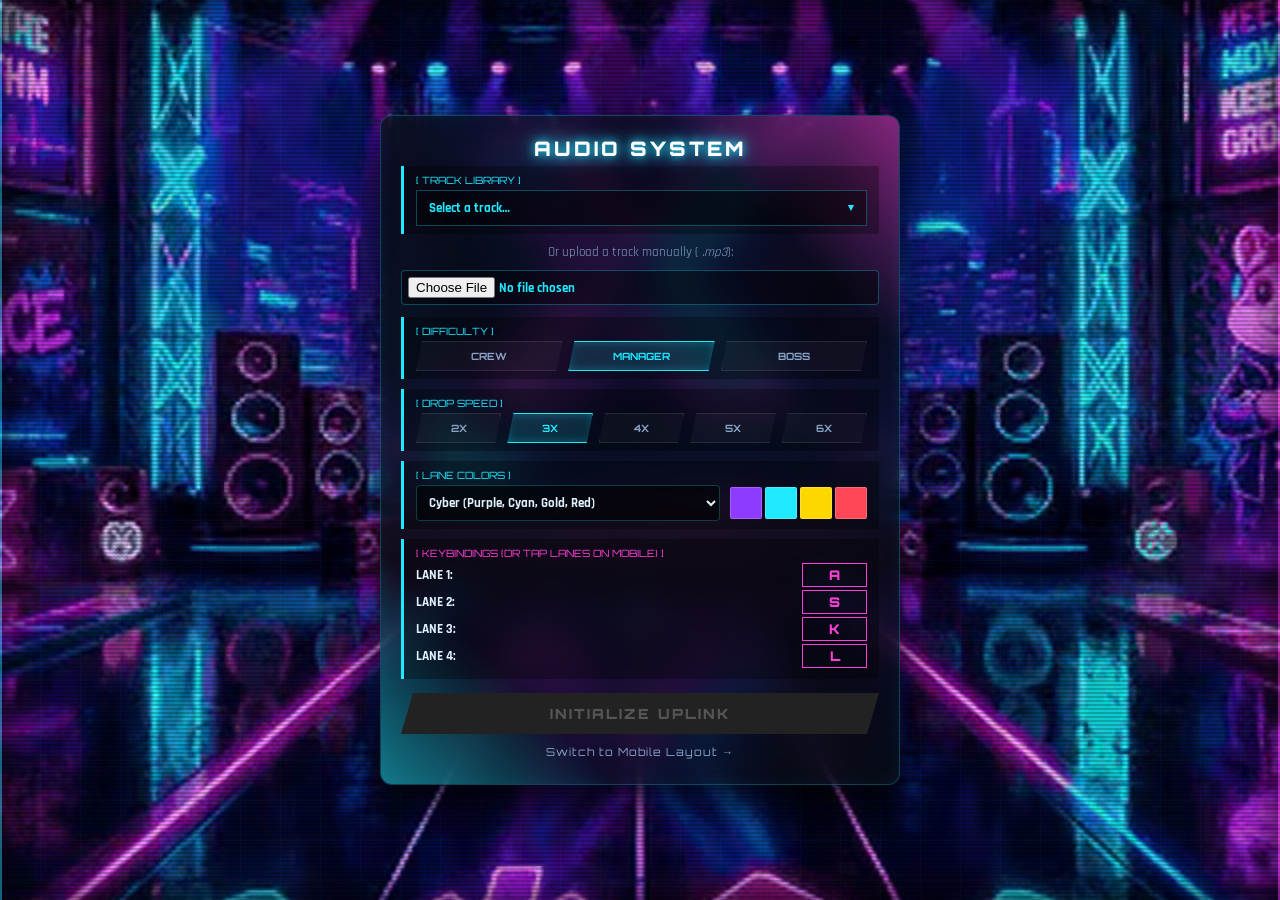
<file: index.html>
<!DOCTYPE html>
<html lang="en">
  <head>
    <script>
      (function () {
        try {
          if (localStorage.getItem('cd_forceDesktop') === '1') return;
          var coarsePointer = window.matchMedia && window.matchMedia('(pointer: coarse)').matches;
          var narrow = window.innerWidth <= 1024;
          var uaMobile = /Android|iPhone|iPad|iPod|Mobi/i.test(navigator.userAgent);
          if (uaMobile || (coarsePointer && narrow)) {
            location.replace('mobile.html');
          }
        } catch (e) {}
      })();
    </script>
    <meta charset="UTF-8">
    <meta name="viewport" content="width=device-width, initial-scale=1.0, maximum-scale=1.0, user-scalable=no">
    <title>Cyber Dancer</title>
    <link rel="stylesheet" href="style.css">
  </head>
  <body>
    <video autoplay muted loop playsinline id="bg-video">
      <source src="img/stage.webm" type="video/webm">
    </video>

    <div id="combo-flash"></div>
    <canvas id="particle-canvas"></canvas>

    <div id="menu">
      <h2>Audio System</h2>

      <div class="section-box" id="playlist-section">
        <p style="margin: 0 0 4px 0; font-family: 'Orbitron'; font-size: 10px; color: var(--cyan);">[ TRACK LIBRARY ]</p>
        <div class="playlist-dropdown" id="playlist-dropdown">
          <button type="button" class="playlist-dropdown-toggle" id="playlistToggle">
            <span class="pl-toggle-text" id="playlistToggleText">Select a track…</span>
            <span class="pl-toggle-arrow">▾</span>
          </button>
          <div class="playlist-dropdown-panel">
            <div id="playlist-list">
              <p class="playlist-empty">Scanning music folder...</p>
            </div>
          </div>
        </div>
      </div>

      <p>Or upload a track manually ( <i>.mp3</i>): </p>
      <input type="file" id="audioFile" accept="audio/*">
      <div class="section-box">
        <p style="margin: 0 0 4px 0; font-family: 'Orbitron'; font-size: 10px; color: var(--cyan);">[ DIFFICULTY ]</p>
        <div class="selector-container" id="difficulty-container">
          <button class="selector-btn" data-diff="easy">Crew</button>
          <button class="selector-btn active" data-diff="medium">Manager</button>
          <button class="selector-btn" data-diff="hard">Boss</button>
        </div>
      </div>
      <div class="section-box">
        <p style="margin: 0 0 4px 0; font-family: 'Orbitron'; font-size: 10px; color: var(--cyan);">[ DROP SPEED ]</p>
        <div class="selector-container" id="speed-container">
          <button class="selector-btn" data-speed="2">2x</button>
          <button class="selector-btn active" data-speed="3">3x</button>
          <button class="selector-btn" data-speed="4">4x</button>
          <button class="selector-btn" data-speed="5">5x</button>
          <button class="selector-btn" data-speed="6">6x</button>
        </div>
      </div>

      <div class="section-box">
        <p style="margin: 0 0 4px 0; font-family: 'Orbitron'; font-size: 10px; color: var(--cyan);">[ LANE COLORS ]</p>
        <div style="display: flex; align-items: center; gap: 10px; flex-wrap: wrap;">
          <select id="colorSchemeSelect" style="flex: 1; padding: 8px; background: rgba(0,0,0,0.6); border: 1px solid var(--glass-border); color: var(--text-main); border-radius: 4px; font-family: 'Rajdhani', sans-serif; font-weight: 700; font-size: 13px; cursor: pointer;">
            <option value="cyber">Cyber (Purple, Cyan, Gold, Red)</option>
            <option value="classic">Classic (Cyan, Purple, Pink, Cyan)</option>
            <option value="neon">Neon (Green, Cyan, Pink, Orange)</option>
          </select>
          <div id="colorPreview" style="display: flex; gap: 3px; height: 32px; flex-shrink: 0;">
            <div style="width: 32px; height: 32px; background: #8D3CFF; border: 1px solid rgba(255,255,255,0.2); border-radius: 2px;"></div>
            <div style="width: 32px; height: 32px; background: #20E8FF; border: 1px solid rgba(255,255,255,0.2); border-radius: 2px;"></div>
            <div style="width: 32px; height: 32px; background: #FFD700; border: 1px solid rgba(255,255,255,0.2); border-radius: 2px;"></div>
            <div style="width: 32px; height: 32px; background: #FF4757; border: 1px solid rgba(255,255,255,0.2); border-radius: 2px;"></div>
          </div>
        </div>
      </div>

      <div id="song-metadata">
        <p class="meta-full">
          <strong>ARTIST:</strong>
          <span id="metaArtist">-</span>
        </p>
        <p class="meta-full">
          <strong>TRACK:</strong>
          <span id="metaTitle">-</span>
        </p>
        <p>
          <strong>DUR:</strong>
          <span id="metaDuration">-</span>
        </p>
        <p>
          <strong>BPM:</strong>
          <span id="metaBpm">-</span>
        </p>
        <p>
          <strong>TIER:</strong>
          <span id="metaDiff">Manager</span>
        </p>
        <p>
          <strong>NOTES:</strong>
          <span id="metaNotes">0</span>
        </p>
      </div>
      <div class="section-box">
        <p style="margin: 0 0 4px 0; font-family: 'Orbitron'; font-size: 10px; color: var(--pink);">[ KEYBINDINGS (OR TAP LANES ON MOBILE) ]</p>
        <div class="keybind-row">
          <span>LANE 1:</span>
          <button class="keybind-btn" data-lane="0" id="kb-0">A</button>
        </div>
        <div class="keybind-row">
          <span>LANE 2:</span>
          <button class="keybind-btn" data-lane="1" id="kb-1">S</button>
        </div>
        <div class="keybind-row">
          <span>LANE 3:</span>
          <button class="keybind-btn" data-lane="2" id="kb-2">K</button>
        </div>
        <div class="keybind-row">
          <span>LANE 4:</span>
          <button class="keybind-btn" data-lane="3" id="kb-3">L</button>
        </div>
      </div>

      <button class="primary-btn" id="startBtn" disabled>INITIALIZE UPLINK</button>
      <p style="margin-top: 10px;">
        <a href="mobile.html" style="color: var(--text-muted); font-size: 11px; font-family: 'Orbitron'; letter-spacing: 1px; text-decoration: none;">Switch to Mobile Layout →</a>
      </p>
    </div>
    <div id="results-screen">
      <h2 id="resTitle" style="color: var(--cyan);">AUDITION CLEARED</h2>
      <div class="trophy-icon" id="resIcon">🏆</div>
      <div class="results-score-row">
        <div style="text-align: center;">
          <p style="margin: 2px 0; font-size: 11px; font-family: 'Orbitron'; color: var(--text-muted);">FINAL SCORE</p>
          <span id="resScore" style="font-size: 26px; font-family: 'Orbitron'; font-weight: 900; color: var(--cyan);">0</span>
        </div>
        <div style="text-align: center; display: flex; flex-direction: column; align-items: center;">
          <p style="margin: 2px 0; font-size: 9px; font-family: 'Orbitron'; color: var(--text-muted);">RATING</p>
          <div class="rank-badge">
            <span id="resRank">S</span>
          </div>
        </div>
      </div>
      <div class="results-stats">
        <p>MAX COMBO: <span id="resMaxCombo">0</span>
        </p>
        <p>PERFECT: <span id="resPerfect">0</span>
        </p>
        <p>GOOD: <span id="resGood" style="color: var(--purple);">0</span>
        </p>
        <p>SYSTEM MISS: <span id="resMiss" style="color: #ff4757;">0</span>
        </p>
      </div>
      <button class="primary-btn" id="menuBtn">DISCONNECT</button>
    </div>
    <div id="pause-screen">
      <h2 style="color: var(--pink);">SYSTEM PAUSED</h2>
      <p style="color: var(--text-muted); font-size: 12px; margin: 8px 0 16px 0; font-family: 'Orbitron';">AWAITING INPUT...</p>
      <button class="primary-btn" id="resumeBtn" style="margin-bottom: 10px; background: linear-gradient(90deg, var(--cyan), var(--purple));">RESUME LINK</button>
      <button class="primary-btn" id="quitBtn" style="background: rgba(0,0,0,0.8); border: 1px solid #ff4757; color: #ff4757;">ABORT MISSION</button>
    </div>
    <div id="game-container">
      <div id="sidebar-panel">
        <div class="sidebar-card">
          <h4>DATA STREAM</h4>
          <p id="sidebar-track-name" style="font-weight: 700; color: #fff; font-size: 13px; margin: 0; white-space: nowrap; overflow: hidden; text-overflow: ellipsis;">-</p>
          <div style="display: flex; justify-content: space-between; align-items: center; margin-top: 6px;">
            <span style="color: var(--text-muted); font-size: 11px; font-family: 'Orbitron';">TEMPO</span>
            <span style="color: var(--cyan); font-weight: 700; font-family: 'Orbitron';">
              <span id="sidebar-bpm">0</span> BPM </span>
          </div>
        </div>
        <div class="sidebar-card">
          <h4>TIMELINE</h4>
          <div style="display: flex; justify-content: space-between; font-size: 11px; font-family: 'Orbitron'; margin-top: 2px;">
            <span id="sidebar-time-left" style="font-weight: bold; color: var(--text-main);">0:00</span>
            <span id="sidebar-duration" style="color: var(--text-muted);">0:00</span>
          </div>
          <div id="sidebar-progress-wrapper">
            <div id="sidebar-progress-fill"></div>
          </div>
        </div>
        <div class="sidebar-card">
          <h4>INTEGRITY</h4>
          <div style="display: flex; justify-content: space-between; font-size: 11px; font-family: 'Orbitron'; margin-top: 2px;">
            <span style="font-weight: bold; color: var(--text-main);">STATUS</span>
            <span id="sidebar-life-val" style="font-weight: bold; color: var(--cyan);">100%</span>
          </div>
          <div id="sidebar-life-wrapper">
            <div id="sidebar-life-fill"></div>
          </div>
        </div>
        <div class="sidebar-card" style="display: flex; align-items: center; justify-content: center; cursor: pointer;" onclick="togglePause()">
          <h4 style="margin: 0; color: var(--pink);">[ PAUSE / MENU ]</h4>
        </div>
      </div>
      <div class="game-area-wrapper">
        <canvas id="gameCanvas" width="600" height="950"></canvas>
      </div>
    </div>
    <script src="game.js"></script>
  </body>
</html>
</file>
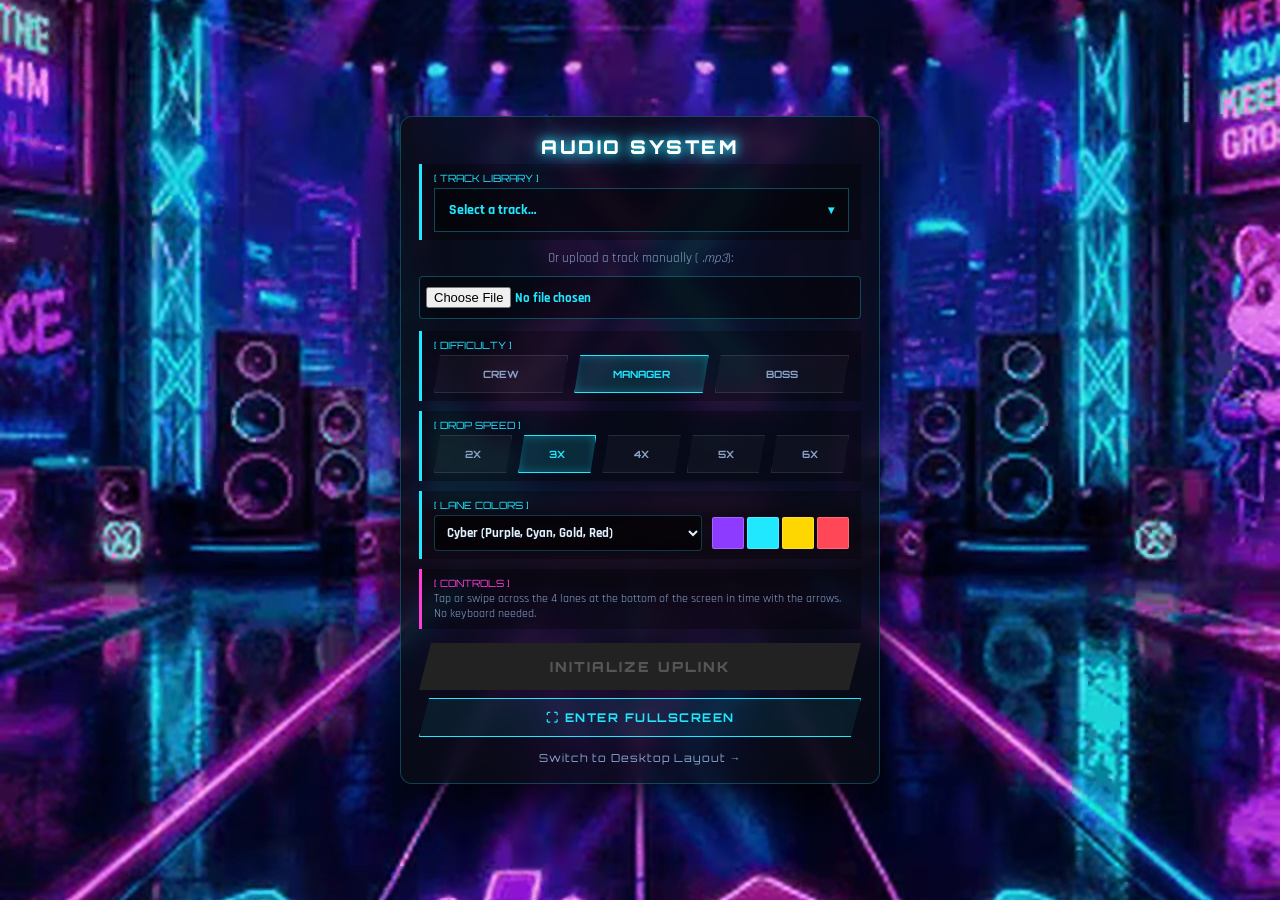
<file: mobile.html>
<!DOCTYPE html>
<html lang="en">
<head>
  <meta charset="UTF-8">
  <meta name="viewport" content="width=device-width, initial-scale=1.0, maximum-scale=1.0, user-scalable=no, viewport-fit=cover">
  <meta name="mobile-web-app-capable" content="yes">
  <meta name="apple-mobile-web-app-capable" content="yes">
  <meta name="apple-mobile-web-app-status-bar-style" content="black-translucent">
  <meta name="theme-color" content="#05050A">
  <title>Cyber Dancer — Mobile</title>
  <link rel="stylesheet" href="mobile.css">
</head>
<body>
  <video muted loop playsinline id="bg-video">
    <source src="img/stage.webm" type="video/webm">
  </video>

  <div id="combo-flash"></div>
  <canvas id="particle-canvas"></canvas>

  <div id="menu">
    <h2>Audio System</h2>

    <div class="section-box" id="playlist-section">
      <p class="box-label" style="color:var(--cyan);">[ TRACK LIBRARY ]</p>
      <div class="playlist-dropdown" id="playlist-dropdown">
        <button type="button" class="playlist-dropdown-toggle" id="playlistToggle">
          <span class="pl-toggle-text" id="playlistToggleText">Select a track…</span>
          <span class="pl-toggle-arrow">▾</span>
        </button>
        <div class="playlist-dropdown-panel">
          <div id="playlist-list">
            <p class="playlist-empty">Scanning music folder...</p>
          </div>
        </div>
      </div>
    </div>

    <p>Or upload a track manually ( <i>.mp3</i>): </p>
    <input type="file" id="audioFile" accept="audio/*">

    <div class="section-box">
      <p class="box-label" style="color:var(--cyan);">[ DIFFICULTY ]</p>
      <div class="selector-container" id="difficulty-container">
        <button class="selector-btn" data-diff="easy">Crew</button>
        <button class="selector-btn active" data-diff="medium">Manager</button>
        <button class="selector-btn" data-diff="hard">Boss</button>
      </div>
    </div>

    <div class="section-box">
      <p class="box-label" style="color:var(--cyan);">[ DROP SPEED ]</p>
      <div class="selector-container" id="speed-container">
        <button class="selector-btn" data-speed="2">2x</button>
        <button class="selector-btn active" data-speed="3">3x</button>
        <button class="selector-btn" data-speed="4">4x</button>
        <button class="selector-btn" data-speed="5">5x</button>
        <button class="selector-btn" data-speed="6">6x</button>
      </div>
    </div>

    <div class="section-box">
      <p class="box-label" style="color:var(--cyan);">[ LANE COLORS ]</p>
      <div style="display:flex; align-items:center; gap:10px; flex-wrap:wrap;">
        <select id="colorSchemeSelect" style="flex:1; padding:8px; background:rgba(0,0,0,0.6); border:1px solid var(--glass-border); color:var(--text-main); border-radius:4px; font-family:'Rajdhani',sans-serif; font-weight:700; font-size:13px; touch-action:manipulation;">
          <option value="cyber">Cyber (Purple, Cyan, Gold, Red)</option>
          <option value="classic">Classic (Cyan, Purple, Pink, Cyan)</option>
          <option value="neon">Neon (Green, Cyan, Pink, Orange)</option>
        </select>
        <div id="colorPreview" style="display:flex; gap:3px; height:32px; flex-shrink:0;">
          <div style="width:32px; height:32px; background:#8D3CFF; border:1px solid rgba(255,255,255,0.2); border-radius:2px;"></div>
          <div style="width:32px; height:32px; background:#20E8FF; border:1px solid rgba(255,255,255,0.2); border-radius:2px;"></div>
          <div style="width:32px; height:32px; background:#FFD700; border:1px solid rgba(255,255,255,0.2); border-radius:2px;"></div>
          <div style="width:32px; height:32px; background:#FF4757; border:1px solid rgba(255,255,255,0.2); border-radius:2px;"></div>
        </div>
      </div>
    </div>

    <div id="song-metadata">
      <p class="meta-full"><strong>ARTIST:</strong> <span id="metaArtist">-</span></p>
      <p class="meta-full"><strong>TRACK:</strong> <span id="metaTitle">-</span></p>
      <p><strong>DUR:</strong> <span id="metaDuration">-</span></p>
      <p><strong>BPM:</strong> <span id="metaBpm">-</span></p>
      <p><strong>TIER:</strong> <span id="metaDiff">Manager</span></p>
      <p><strong>NOTES:</strong> <span id="metaNotes">0</span></p>
    </div>

    <div class="section-box touch-hint">
      <p class="box-label" style="color:var(--pink); margin-bottom:2px;">[ CONTROLS ]</p>
      <p style="margin:0; font-size:12px;">Tap or swipe across the 4 lanes at the bottom of the screen in time with the arrows. No keyboard needed.</p>
    </div>

    <button class="primary-btn" id="startBtn" disabled>INITIALIZE UPLINK</button>
    <button class="secondary-btn" id="menuFullscreenBtn" type="button">⛶ ENTER FULLSCREEN</button>
    <a href="index.html" id="desktopLink" class="mode-link" onclick="try{localStorage.setItem('cd_forceDesktop','1')}catch(e){}">Switch to Desktop Layout →</a>
  </div>

  <div id="results-screen">
    <h2 id="resTitle" style="color:var(--cyan);">AUDITION CLEARED</h2>
    <div class="trophy-icon" id="resIcon">🏆</div>
    <div class="results-score-row">
      <div style="text-align:center;">
        <p class="mini-label">FINAL SCORE</p>
        <span id="resScore" class="score-value">0</span>
      </div>
      <div style="text-align:center; display:flex; flex-direction:column; align-items:center;">
        <p class="mini-label" style="font-size:9px;">RATING</p>
        <div class="rank-badge"><span id="resRank">S</span></div>
      </div>
    </div>
    <div class="results-stats">
      <p>MAX COMBO: <span id="resMaxCombo">0</span></p>
      <p>PERFECT: <span id="resPerfect">0</span></p>
      <p>GOOD: <span id="resGood" style="color:var(--purple);">0</span></p>
      <p>SYSTEM MISS: <span id="resMiss" style="color:#ff4757;">0</span></p>
    </div>
    <button class="primary-btn" id="menuBtn">DISCONNECT</button>
  </div>

  <div id="pause-screen">
    <h2 style="color:var(--pink);">SYSTEM PAUSED</h2>
    <p style="color:var(--text-muted); font-size:12px; margin:8px 0 16px 0; font-family:'Orbitron';">AWAITING INPUT...</p>
    <button class="primary-btn" id="resumeBtn" style="margin-bottom:10px; background:linear-gradient(90deg, var(--cyan), var(--purple));">RESUME LINK</button>
    <button class="primary-btn" id="quitBtn" style="background:rgba(0,0,0,0.8); border:1px solid #ff4757; color:#ff4757;">ABORT MISSION</button>
  </div>

  <div id="game-container">
    <div id="mobile-hud">
      <button id="hudPauseBtn" aria-label="Pause">❚❚</button>
      <button id="hudFullscreenBtn" aria-label="Fullscreen">⛶</button>
      <div id="hudLifeWrap"><div id="hudLifeFill"></div></div>
      <div id="hudScoreWrap">
        <span id="hudScore">0</span>
        <span id="hudCombo">0x</span>
      </div>
    </div>
    <div id="hudProgressWrap">
      <div id="hudProgressFill"></div>
      <span id="hudTimeLeft">0:00</span>
    </div>
    <canvas id="gameCanvas"></canvas>
  </div>

  <script src="mobile.js"></script>
</body>
</html>
</file>
<file: style.css>
@import url('https://fonts.googleapis.com/css2?family=Orbitron:wght@400;700;900&family=Rajdhani:wght@500;700&display=swap');

:root {
  --cyan: #20E8FF;
  --pink: #FF3ED8;
  --purple: #8D3CFF;
  --bg-dark: #05050A;
  --glass-bg: rgba(10, 12, 20, 0.75);
  --glass-border: rgba(32, 232, 255, 0.25);
  --text-main: #E0F2FE;
  --text-muted: #8AA4C8;
  --glow-cyan: 0 0 15px rgba(32, 232, 255, 0.4), 0 0 30px rgba(32, 232, 255, 0.2);
  --glow-pink: 0 0 15px rgba(255, 62, 216, 0.4), 0 0 30px rgba(255, 62, 216, 0.2);
}

* {
  box-sizing: border-box;
  user-select: none;
  -webkit-user-select: none;
  -webkit-touch-callout: none;
}

body {
  margin: 0;
  width: 100vw;
  height: 100vh;
  overflow: hidden;
  display: flex;
  flex-direction: column;
  justify-content: center;
  align-items: center;
  font-family: 'Rajdhani', sans-serif;
  color: var(--text-main);
  background-color: var(--bg-dark);
  position: relative;
}

#bg-video {
  position: absolute;
  top: 0;
  left: 0;
  width: 100%;
  height: 100%;
  object-fit: cover;
  z-index: -1;
  pointer-events: none;
}

body::after {
  content: "";
  position: absolute;
  inset: 0;
  pointer-events: none;
  z-index: -1;
  background:
    linear-gradient(rgba(32, 232, 255, 0.03) 1px, transparent 1px),
    linear-gradient(90deg, rgba(32, 232, 255, 0.03) 1px, transparent 1px),
    linear-gradient(rgba(0, 0, 0, 0.2) 50%, transparent 50%);
  background-size: 40px 40px, 40px 40px, 100% 4px;
}

h2 {
  font-family: 'Orbitron', sans-serif;
  margin: 0 0 5px 0;
  font-weight: 900;
  font-size: 20px;
  text-transform: uppercase;
  letter-spacing: 3px;
  color: #FFF;
  text-shadow: 0 0 10px var(--cyan), 0 0 20px var(--cyan);
}

p {
  color: var(--text-muted);
  font-size: 13px;
  margin: 4px 0;
}

#menu,
#pause-screen,
#results-screen {
  width: min(520px, 92vw);
  max-height: 90vh;
  overflow-y: auto;
  padding: 20px;
  border-radius: 12px;
  background: var(--glass-bg);
  backdrop-filter: blur(16px);
  -webkit-backdrop-filter: blur(16px);
  border: 1px solid var(--glass-border);
  box-shadow: inset 0 0 20px rgba(32, 232, 255, 0.05), 0 20px 50px rgba(0, 0, 0, 0.8);
  text-align: center;
  z-index: 10;
  position: relative;
}

/* Overlay screens appear over the game canvas, not the video,
   so backdrop-filter blur is wasted GPU work there. */
#pause-screen,
#results-screen {
  backdrop-filter: none;
  -webkit-backdrop-filter: none;
  background: rgba(5, 5, 12, 0.92);
}

#menu::-webkit-scrollbar,
#pause-screen::-webkit-scrollbar,
#results-screen::-webkit-scrollbar {
  width: 4px;
}

#menu::-webkit-scrollbar-thumb,
#pause-screen::-webkit-scrollbar-thumb,
#results-screen::-webkit-scrollbar-thumb {
  background: var(--cyan);
  border-radius: 10px;
}

#menu::before,
#results-screen::before,
#pause-screen::before {
  content: '';
  position: absolute;
  top: -1px;
  left: -1px;
  right: -1px;
  bottom: -1px;
  background: linear-gradient(45deg, var(--cyan), transparent 20%, transparent 80%, var(--pink));
  z-index: -1;
  border-radius: 13px;
  opacity: 0.5;
}

#pause-screen,
#results-screen {
  display: none;
  position: absolute;
  left: 50%;
  top: 50%;
  transform: translate(-50%, -50%);
}

input[type=file] {
  width: 100%;
  padding: 6px;
  margin: 6px 0 12px 0;
  background: rgba(0, 0, 0, 0.4);
  color: var(--cyan);
  border: 1px solid rgba(32, 232, 255, 0.3);
  border-radius: 4px;
  font-family: 'Rajdhani', sans-serif;
  font-weight: 700;
  cursor: pointer;
}

.section-box {
  width: 100%;
  padding: 8px 12px;
  margin-bottom: 10px;
  background: rgba(0, 0, 0, 0.3);
  border-left: 3px solid var(--cyan);
  text-align: left;
}

.playlist-dropdown {
  position: relative;
  margin-top: 2px;
}

.playlist-dropdown-toggle {
  width: 100%;
  display: flex;
  align-items: center;
  justify-content: space-between;
  padding: 9px 12px;
  background: rgba(0, 0, 0, 0.4);
  border: 1px solid rgba(32, 232, 255, 0.3);
  color: var(--cyan);
  font-family: 'Rajdhani', sans-serif;
  font-weight: 700;
  font-size: 13px;
  cursor: pointer;
  transition: 0.2s;
}

.playlist-dropdown-toggle:hover {
  background: rgba(32, 232, 255, 0.08);
}

.playlist-dropdown.open .playlist-dropdown-toggle {
  border-color: var(--cyan);
  box-shadow: inset 0 0 8px rgba(32, 232, 255, 0.2);
}

.pl-toggle-text {
  overflow: hidden;
  white-space: nowrap;
  text-overflow: ellipsis;
  text-align: left;
}

.pl-toggle-arrow {
  flex: 0 0 auto;
  margin-left: 8px;
  font-size: 11px;
  transition: transform 0.2s;
}

.playlist-dropdown.open .pl-toggle-arrow {
  transform: rotate(180deg);
}

.playlist-dropdown-panel {
  max-height: 0;
  overflow: hidden;
  transition: max-height 0.25s ease;
}

.playlist-dropdown.open .playlist-dropdown-panel {
  max-height: 220px;
  overflow-y: auto;
  margin-top: 6px;
}

.playlist-dropdown-panel::-webkit-scrollbar { width: 4px; }
.playlist-dropdown-panel::-webkit-scrollbar-thumb { background: var(--cyan); border-radius: 10px; }

.playlist-empty {
  font-size: 12px;
  color: var(--text-muted);
  margin: 4px 0;
}

.playlist-item {
  display: flex;
  align-items: center;
  justify-content: space-between;
  gap: 8px;
  padding: 7px 10px;
  margin-bottom: 4px;
  background: rgba(255, 255, 255, 0.03);
  border: 1px solid rgba(255, 255, 255, 0.08);
  cursor: pointer;
  transition: 0.15s;
}

.playlist-item:hover {
  background: rgba(32, 232, 255, 0.06);
  border-color: rgba(32, 232, 255, 0.3);
}

.playlist-item.active {
  border-color: var(--cyan);
  background: rgba(32, 232, 255, 0.12);
  box-shadow: inset 0 0 10px rgba(32, 232, 255, 0.2);
}

.playlist-item .pl-info { min-width: 0; }

.playlist-item .pl-title {
  font-weight: 700;
  color: #fff;
  font-size: 13px;
  white-space: nowrap;
  overflow: hidden;
  text-overflow: ellipsis;
}

.playlist-item .pl-artist {
  font-size: 11px;
  color: var(--text-muted);
  white-space: nowrap;
  overflow: hidden;
  text-overflow: ellipsis;
}

.playlist-item .pl-badge {
  flex: 0 0 auto;
  font-size: 9px;
  font-family: 'Orbitron', sans-serif;
  color: var(--pink);
  letter-spacing: 1px;
  opacity: 0;
}

.playlist-item.active .pl-badge {
  opacity: 1;
}

.playlist-item.default-item .pl-title {
  color: var(--pink);
  font-style: italic;
}

.playlist-divider {
  height: 1px;
  background: rgba(255, 255, 255, 0.08);
  margin: 4px 2px 8px;
}

.selector-container {
  display: flex;
  gap: 6px;
  width: 100%;
}

.selector-btn {
  flex: 1;
  height: 30px;
  background: rgba(255, 255, 255, 0.03);
  border: 1px solid rgba(255, 255, 255, 0.1);
  color: var(--text-muted);
  font-family: 'Orbitron', sans-serif;
  font-size: 10px;
  font-weight: 700;
  text-transform: uppercase;
  cursor: pointer;
  transition: 0.2s;
  clip-path: polygon(6px 0, 100% 0, calc(100% - 6px) 100%, 0 100%);
}

.selector-btn.active {
  background: rgba(32, 232, 255, 0.15);
  border-color: var(--cyan);
  color: var(--cyan);
  box-shadow: inset 0 0 10px rgba(32, 232, 255, 0.3);
}

.primary-btn {
  width: 100%;
  padding: 12px;
  margin-top: 4px;
  border: none;
  background: linear-gradient(90deg, var(--cyan), var(--purple), var(--pink));
  background-size: 200% auto;
  color: #000;
  font-family: 'Orbitron', sans-serif;
  font-size: 14px;
  font-weight: 900;
  text-transform: uppercase;
  letter-spacing: 2px;
  cursor: pointer;
  transition: 0.4s;
  clip-path: polygon(12px 0, 100% 0, calc(100% - 12px) 100%, 0 100%);
}

.primary-btn:hover {
  background-position: right center;
  box-shadow: var(--glow-pink);
  color: #FFF;
}

.primary-btn:disabled {
  background: #222;
  color: #555;
  cursor: not-allowed;
  box-shadow: none;
}

.keybind-row {
  display: flex;
  justify-content: space-between;
  align-items: center;
  margin: 3px 0;
  font-weight: 700;
  font-size: 13px;
}

.keybind-btn {
  width: 65px;
  padding: 3px;
  background: transparent;
  color: var(--pink);
  border: 1px solid var(--pink);
  font-family: 'Orbitron', sans-serif;
  font-weight: 900;
  cursor: pointer;
  text-align: center;
}

.keybind-btn.listening {
  background: var(--pink);
  color: #000;
  box-shadow: var(--glow-pink);
}

#song-metadata {
  display: none;
  grid-template-columns: 1fr 1fr;
  gap: 4px 10px;
  margin-bottom: 10px;
  padding: 8px 12px;
  background: rgba(0, 0, 0, 0.4);
  border-left: 3px solid var(--purple);
  text-align: left;
  font-size: 12px;
}

.meta-full {
  grid-column: span 2;
}

#song-metadata p {
  margin: 0;
}

#song-metadata strong {
  color: var(--purple);
}

#game-container {
  display: none;
  width: 100vw;
  height: 100vh;
  position: relative;
  justify-content: center;
  align-items: center;
  padding: 20px;
}

.game-area-wrapper {
  height: 100%;
  max-height: calc(100vh - 40px);
  display: flex;
  position: relative;
  justify-content: center;
  align-items: center;
}

#sidebar-panel {
  position: absolute;
  left: calc(50% - (((100vh - 40px) * (600 / 950)) / 2) - 240px - 20px);
  top: 20px;
  width: 240px;
  max-height: calc(100vh - 40px);
  overflow-y: auto;
  padding: 15px;
  background: var(--glass-bg);
  backdrop-filter: blur(12px);
  border: 1px solid var(--glass-border);
  border-radius: 12px;
  box-shadow: 0 10px 30px rgba(0, 0, 0, 0.5);
  display: flex;
  flex-direction: column;
  gap: 12px;
  z-index: 5;
}

#sidebar-panel::-webkit-scrollbar {
  width: 4px;
}

#sidebar-panel::-webkit-scrollbar-thumb {
  background: var(--cyan);
  border-radius: 10px;
}

.sidebar-card {
  padding: 10px 12px;
  background: rgba(0, 0, 0, 0.4);
  border: 1px solid rgba(255, 255, 255, 0.05);
  border-left: 3px solid var(--cyan);
}

.sidebar-card h4 {
  margin: 0 0 6px;
  font-family: 'Orbitron', sans-serif;
  font-size: 11px;
  letter-spacing: 2px;
  color: var(--cyan);
  text-transform: uppercase;
}

#sidebar-life-wrapper,
#sidebar-progress-wrapper {
  margin-top: 6px;
  height: 10px;
  background: rgba(0, 0, 0, 0.8);
  border: 1px solid rgba(255, 255, 255, 0.1);
  transform: skewX(-15deg);
  overflow: hidden;
}

#sidebar-life-fill {
  width: 100%;
  height: 100%;
  background: var(--cyan);
  box-shadow: 0 0 15px var(--cyan);
  transition: width 0.2s linear;
}

#sidebar-progress-fill {
  width: 0;
  height: 100%;
  background: var(--purple);
  box-shadow: 0 0 15px var(--purple);
  transition: width 0.15s linear;
}

canvas {
  display: block;
  height: 100%;
  width: auto;
  aspect-ratio: 600 / 950;
  max-width: 100%;
  max-height: none;
  border-left: 2px solid rgba(32, 232, 255, 0.4);
  border-right: 2px solid rgba(255, 62, 216, 0.4);
  box-shadow: inset 0 0 40px rgba(0, 0, 0, 0.8), 0 0 30px rgba(32, 232, 255, 0.15);
  touch-action: none;
}

.results-score-row {
  display: flex;
  justify-content: space-around;
  align-items: center;
  margin: 12px 0;
  padding: 12px;
  background: rgba(0, 0, 0, 0.4);
  border: 1px solid rgba(32, 232, 255, 0.2);
}

.results-stats {
  margin-bottom: 12px;
  padding: 8px 12px;
  text-align: left;
  background: rgba(0, 0, 0, 0.4);
  border-left: 3px solid var(--pink);
}

.results-stats p {
  display: flex;
  justify-content: space-between;
  margin: 4px 0;
  font-size: 14px;
  font-weight: 700;
}

.results-stats span {
  color: var(--pink);
  font-family: 'Orbitron', sans-serif;
}

.rank-badge {
  width: 45px;
  height: 45px;
  display: flex;
  justify-content: center;
  align-items: center;
  font-family: 'Orbitron', sans-serif;
  font-size: 22px;
  font-weight: 900;
  background: rgba(0, 0, 0, 0.6);
  border: 2px solid var(--cyan);
  color: var(--cyan);
  transform: rotate(45deg);
  margin: 10px 15px;
}

.rank-badge span {
  transform: rotate(-45deg);
}

.trophy-icon {
  font-size: 42px;
  margin: 4px 0;
}

#combo-flash {
  position: fixed;
  inset: 0;
  pointer-events: none;
  z-index: 999;
  background: rgba(255, 255, 255, 0.6);
  opacity: 0;
  transition: opacity 0.08s ease-out;
}
#combo-flash.active {
  opacity: 1;
  transition: opacity 0s;
}
.hold-label {
  position: fixed;
  font-family: 'Orbitron', sans-serif;
  font-weight: 900;
  color: #20E8FF;
  text-shadow: 0 0 20px #20E8FF, 0 0 40px #20E8FF;
  pointer-events: none;
  z-index: 100;
  font-size: 28px;
  letter-spacing: 2px;
  transform: translate(-50%, -50%) scale(0.5);
  opacity: 0;
  will-change: transform, opacity;
}
.hold-label.show {
  opacity: 1;
  transform: translate(-50%, -50%) scale(1);
  transition: transform 0.25s cubic-bezier(0.34, 1.56, 0.64, 1), opacity 0.2s ease;
}
.hold-label.fade {
  opacity: 0;
  transform: translate(-50%, -80%) scale(0.9);
  transition: transform 0.6s ease, opacity 0.6s ease;
}
#particle-canvas {
  position: fixed;
  inset: 0;
  pointer-events: none;
  z-index: 50;
  width: 100%;
  height: 100%;
}
#game-container {
  position: relative;
}
.game-area-wrapper {
  position: relative;
}
#sidebar-panel {
  z-index: 60;
}
canvas#gameCanvas {
  position: relative;
  z-index: 10;
}
#particle-canvas {
  z-index: 15;
}
#results-screen,
#pause-screen {
  z-index: 1000;
}
#menu {
  z-index: 100;
}

@media (max-width: 1024px) {
  #game-container {
    flex-direction: column;
    justify-content: flex-start;
    padding: 0;
  }

  #sidebar-panel {
    position: relative;
    left: auto;
    top: auto;
    transform: none;
    width: 100%;
    max-width: 100%;
    height: auto;
    flex-direction: row;
    flex-wrap: wrap;
    padding: 8px;
    gap: 6px;
    margin-bottom: 0;
    border-radius: 0;
  }

  .sidebar-card {
    flex: 1;
    min-width: 130px;
    padding: 6px 8px;
  }

  .game-area-wrapper {
    height: calc(100vh - 100px);
    width: 100%;
    justify-content: center;
  }

  canvas {
    height: 100%;
    width: auto;
    aspect-ratio: 600 / 950;
    max-width: 100%;
    max-height: none;
  }
}
</file>
<file: mobile.css>
@import url('https://fonts.googleapis.com/css2?family=Orbitron:wght@400;700;900&family=Rajdhani:wght@500;700&display=swap');

:root {
  --cyan: #20E8FF;
  --pink: #FF3ED8;
  --purple: #8D3CFF;
  --bg-dark: #05050A;
  --glass-bg: rgba(10,12,20,0.82);
  --glass-border: rgba(32,232,255,0.25);
  --text-main: #E0F2FE;
  --text-muted: #8AA4C8;
  --safe-top: env(safe-area-inset-top,0px);
  --safe-bottom: env(safe-area-inset-bottom,0px);
}

* { box-sizing:border-box; user-select:none; -webkit-user-select:none; -webkit-touch-callout:none; -webkit-tap-highlight-color:transparent; }
html, body { overscroll-behavior:none; }

body {
  margin:0; width:100vw; height:100dvh; overflow:hidden;
  display:flex; flex-direction:column; justify-content:center; align-items:center;
  font-family:'Rajdhani',sans-serif; color:var(--text-main); background-color:var(--bg-dark); position:relative;
}

#bg-video {
  position:absolute; top:0; left:0; width:100%; height:100%; object-fit:cover;
  z-index:-1; pointer-events:none;
}

body::after {
  content:""; position:absolute; inset:0; pointer-events:none; z-index:-1;
  background:radial-gradient(circle at 50% 30%, rgba(32,232,255,0.05), transparent 60%);
}

h2 {
  font-family:'Orbitron',sans-serif; margin:0 0 5px 0; font-weight:900; font-size:19px;
  text-transform:uppercase; letter-spacing:2.5px; color:#FFF;
  text-shadow:0 0 10px var(--cyan),0 0 20px var(--cyan);
}
p { color:var(--text-muted); font-size:13px; margin:4px 0; }
.box-label { margin:0 0 4px 0; font-family:'Orbitron'; font-size:10px; }
.mini-label { margin:2px 0; font-size:11px; font-family:'Orbitron'; color:var(--text-muted); }
.score-value { font-size:26px; font-family:'Orbitron'; font-weight:900; color:var(--cyan); }

#menu, #pause-screen, #results-screen {
  width:min(480px,92vw); max-height:88dvh; overflow-y:auto; -webkit-overflow-scrolling:touch;
  padding:18px; border-radius:12px; background:var(--glass-bg); backdrop-filter:blur(8px);
  -webkit-backdrop-filter:blur(8px); border:1px solid var(--glass-border);
  box-shadow:0 20px 50px rgba(0,0,0,0.8); text-align:center; z-index:10; position:relative;
}
#pause-screen, #results-screen {
  backdrop-filter:none; -webkit-backdrop-filter:none; background:rgba(5,5,12,0.94);
}
#menu::-webkit-scrollbar, #pause-screen::-webkit-scrollbar, #results-screen::-webkit-scrollbar { width:4px; }
#menu::-webkit-scrollbar-thumb, #pause-screen::-webkit-scrollbar-thumb, #results-screen::-webkit-scrollbar-thumb {
  background:var(--cyan); border-radius:10px;
}
#pause-screen, #results-screen { display:none; position:absolute; left:50%; top:50%; transform:translate(-50%,-50%); }

input[type=file] {
  width:100%; padding:10px 6px; margin:6px 0 12px 0;
  background:rgba(0,0,0,0.4); color:var(--cyan); border:1px solid rgba(32,232,255,0.3);
  border-radius:4px; font-family:'Rajdhani',sans-serif; font-weight:700; font-size:13px;
}

.section-box { width:100%; padding:8px 12px; margin-bottom:10px; background:rgba(0,0,0,0.3); border-left:3px solid var(--cyan); text-align:left; }
.touch-hint { border-left-color:var(--pink); }

.playlist-dropdown { position:relative; margin-top:2px; }
.playlist-dropdown-toggle {
  width:100%; display:flex; align-items:center; justify-content:space-between; padding:12px 14px;
  background:rgba(0,0,0,0.4); border:1px solid rgba(32,232,255,0.3); color:var(--cyan);
  font-family:'Rajdhani',sans-serif; font-weight:700; font-size:14px; touch-action:manipulation; transition:0.2s;
}
.playlist-dropdown.open .playlist-dropdown-toggle { border-color:var(--cyan); box-shadow:inset 0 0 8px rgba(32,232,255,0.2); }
.pl-toggle-text { overflow:hidden; white-space:nowrap; text-overflow:ellipsis; text-align:left; }
.pl-toggle-arrow { flex:0 0 auto; margin-left:8px; font-size:12px; transition:transform 0.2s; }
.playlist-dropdown.open .pl-toggle-arrow { transform:rotate(180deg); }
.playlist-dropdown-panel { max-height:0; overflow:hidden; transition:max-height 0.25s ease; }
.playlist-dropdown.open .playlist-dropdown-panel { max-height:240px; overflow-y:auto; -webkit-overflow-scrolling:touch; margin-top:8px; }
.playlist-dropdown-panel::-webkit-scrollbar { width:4px; }
.playlist-dropdown-panel::-webkit-scrollbar-thumb { background:var(--cyan); border-radius:10px; }
.playlist-empty { font-size:12px; color:var(--text-muted); margin:4px 0; }
.playlist-item {
  display:flex; align-items:center; justify-content:space-between; gap:8px;
  padding:10px 12px; margin-bottom:6px; background:rgba(255,255,255,0.03);
  border:1px solid rgba(255,255,255,0.08); touch-action:manipulation;
}
.playlist-item.active { border-color:var(--cyan); background:rgba(32,232,255,0.12); box-shadow:inset 0 0 10px rgba(32,232,255,0.2); }
.playlist-item .pl-info { min-width:0; }
.playlist-item .pl-title { font-weight:700; color:#fff; font-size:13px; white-space:nowrap; overflow:hidden; text-overflow:ellipsis; }
.playlist-item .pl-artist { font-size:11px; color:var(--text-muted); white-space:nowrap; overflow:hidden; text-overflow:ellipsis; }
.playlist-item .pl-badge { flex:0 0 auto; font-size:9px; font-family:'Orbitron',sans-serif; color:var(--pink); letter-spacing:1px; opacity:0; }
.playlist-item.active .pl-badge { opacity:1; }
.playlist-item.default-item .pl-title { color:var(--pink); font-style:italic; }
.playlist-divider { height:1px; background:rgba(255,255,255,0.08); margin:4px 2px 8px; }

.selector-container { display:flex; gap:6px; width:100%; }
.selector-btn {
  flex:1; height:38px; background:rgba(255,255,255,0.03); border:1px solid rgba(255,255,255,0.1);
  color:var(--text-muted); font-family:'Orbitron',sans-serif; font-size:10px; font-weight:700;
  text-transform:uppercase; touch-action:manipulation; clip-path:polygon(6px 0,100% 0,calc(100% - 6px) 100%,0 100%);
}
.selector-btn.active { background:rgba(32,232,255,0.15); border-color:var(--cyan); color:var(--cyan); box-shadow:inset 0 0 10px rgba(32,232,255,0.3); }

.primary-btn {
  width:100%; padding:15px; margin-top:4px; border:none;
  background:linear-gradient(90deg,var(--cyan),var(--purple),var(--pink));
  color:#000; font-family:'Orbitron',sans-serif; font-size:14px; font-weight:900;
  text-transform:uppercase; letter-spacing:2px; touch-action:manipulation;
  clip-path:polygon(12px 0,100% 0,calc(100% - 12px) 100%,0 100%);
}
.primary-btn:disabled { background:#222; color:#555; box-shadow:none; }

.secondary-btn {
  width:100%; padding:11px; margin-top:8px; border:1px solid var(--cyan);
  background:rgba(32,232,255,0.08); color:var(--cyan);
  font-family:'Orbitron',sans-serif; font-size:12px; font-weight:700;
  text-transform:uppercase; letter-spacing:1.5px; touch-action:manipulation;
  clip-path:polygon(10px 0,100% 0,calc(100% - 10px) 100%,0 100%);
}
.mode-link { display:block; margin-top:14px; font-size:11px; color:var(--text-muted); text-decoration:none; font-family:'Orbitron',sans-serif; letter-spacing:1px; }

#song-metadata {
  display:none; grid-template-columns:1fr 1fr; gap:4px 10px; margin-bottom:10px;
  padding:8px 12px; background:rgba(0,0,0,0.4); border-left:3px solid var(--purple);
  text-align:left; font-size:12px;
}
.meta-full { grid-column:span 2; }
#song-metadata p { margin:0; }
#song-metadata strong { color:var(--purple); }

#game-container { display:none; width:100vw; height:100dvh; position:relative; flex-direction:column; }
#mobile-hud {
  flex:0 0 auto; display:flex; align-items:center; gap:8px;
  padding:calc(8px + var(--safe-top)) 10px 8px 10px;
  background:rgba(10,10,20,0.82); border-bottom:1px solid rgba(32,232,255,0.35); z-index:6;
}
#hudPauseBtn { flex:0 0 auto; width:34px; height:34px; border:1px solid var(--pink); background:rgba(255,62,216,0.12); color:var(--pink); font-size:13px; touch-action:manipulation; }
#hudFullscreenBtn { flex:0 0 auto; width:34px; height:34px; border:1px solid var(--cyan); background:rgba(32,232,255,0.12); color:var(--cyan); font-size:15px; line-height:1; touch-action:manipulation; }
#hudLifeWrap { flex:1 1 auto; height:14px; background:rgba(0,0,0,0.75); border:1px solid rgba(255,255,255,0.28); overflow:hidden; }
#hudLifeFill { width:100%; height:100%; background:var(--cyan); transform-origin:left center; transition:transform 0.15s linear,background-color 0.2s linear; }
#hudScoreWrap { flex:0 0 auto; text-align:right; font-family:'Orbitron',sans-serif; line-height:1.1; }
#hudScore { display:block; font-size:16px; font-weight:900; color:#fff; }
#hudCombo { display:block; font-size:10px; color:var(--purple); }
#hudProgressWrap { flex:0 0 auto; position:relative; height:5px; background:rgba(0,0,0,0.8); z-index:6; }
#hudProgressFill { width:100%; height:100%; background:var(--purple); transform-origin:left center; transform:scaleX(0); }
#hudTimeLeft { position:absolute; top:8px; right:8px; font-family:'Orbitron',sans-serif; font-size:10px; color:var(--text-muted); background:rgba(5,5,10,0.6); padding:1px 5px; }

canvas#gameCanvas {
  flex:1 1 auto; display:block; width:100%; height:100%;
  touch-action:none; padding-bottom:var(--safe-bottom);
  background:transparent !important;
}

.results-score-row {
  display:flex; justify-content:space-around; align-items:center; margin:12px 0;
  padding:12px; background:rgba(0,0,0,0.4); border:1px solid rgba(32,232,255,0.2);
}
.results-stats {
  margin-bottom:12px; padding:8px 12px; text-align:left; background:rgba(0,0,0,0.4);
  border-left:3px solid var(--pink);
}
.results-stats p { display:flex; justify-content:space-between; margin:4px 0; font-size:14px; font-weight:700; }
.results-stats span { color:var(--pink); font-family:'Orbitron',sans-serif; }

.rank-badge {
  width:45px; height:45px; display:flex; justify-content:center; align-items:center;
  font-family:'Orbitron',sans-serif; font-size:22px; font-weight:900;
  background:rgba(0,0,0,0.6); border:2px solid var(--cyan); color:var(--cyan);
  transform:rotate(45deg); margin:10px 15px;
}
.rank-badge span { transform:rotate(-45deg); display:block; }
.trophy-icon { font-size:40px; margin:4px 0; }

#combo-flash {
  position:fixed; inset:0; pointer-events:none; z-index:999;
  background:rgba(255,255,255,0.6); opacity:0; transition:opacity 0.08s ease-out;
}
#combo-flash.active { opacity:1; transition:opacity 0s; }

.hold-label {
  position:fixed; font-family:'Orbitron',sans-serif; font-weight:900; color:#20E8FF;
  text-shadow:0 0 20px #20E8FF,0 0 40px #20E8FF; pointer-events:none; z-index:100;
  font-size:28px; letter-spacing:2px; transform:translate(-50%,-50%) scale(0.5);
  opacity:0; will-change:transform,opacity;
}
.hold-label.show { opacity:1; transform:translate(-50%,-50%) scale(1); transition:transform 0.25s cubic-bezier(0.34,1.56,0.64,1),opacity 0.2s ease; }
.hold-label.fade { opacity:0; transform:translate(-50%,-80%) scale(0.9); transition:transform 0.6s ease,opacity 0.6s ease; }

#particle-canvas {
  position:fixed; inset:0; pointer-events:none; z-index:15; width:100%; height:100%;
}
#game-container { position:relative; }
#particle-canvas { z-index:15; }
#results-screen, #pause-screen { z-index:1000; }
#menu { z-index:100; }
</file>
